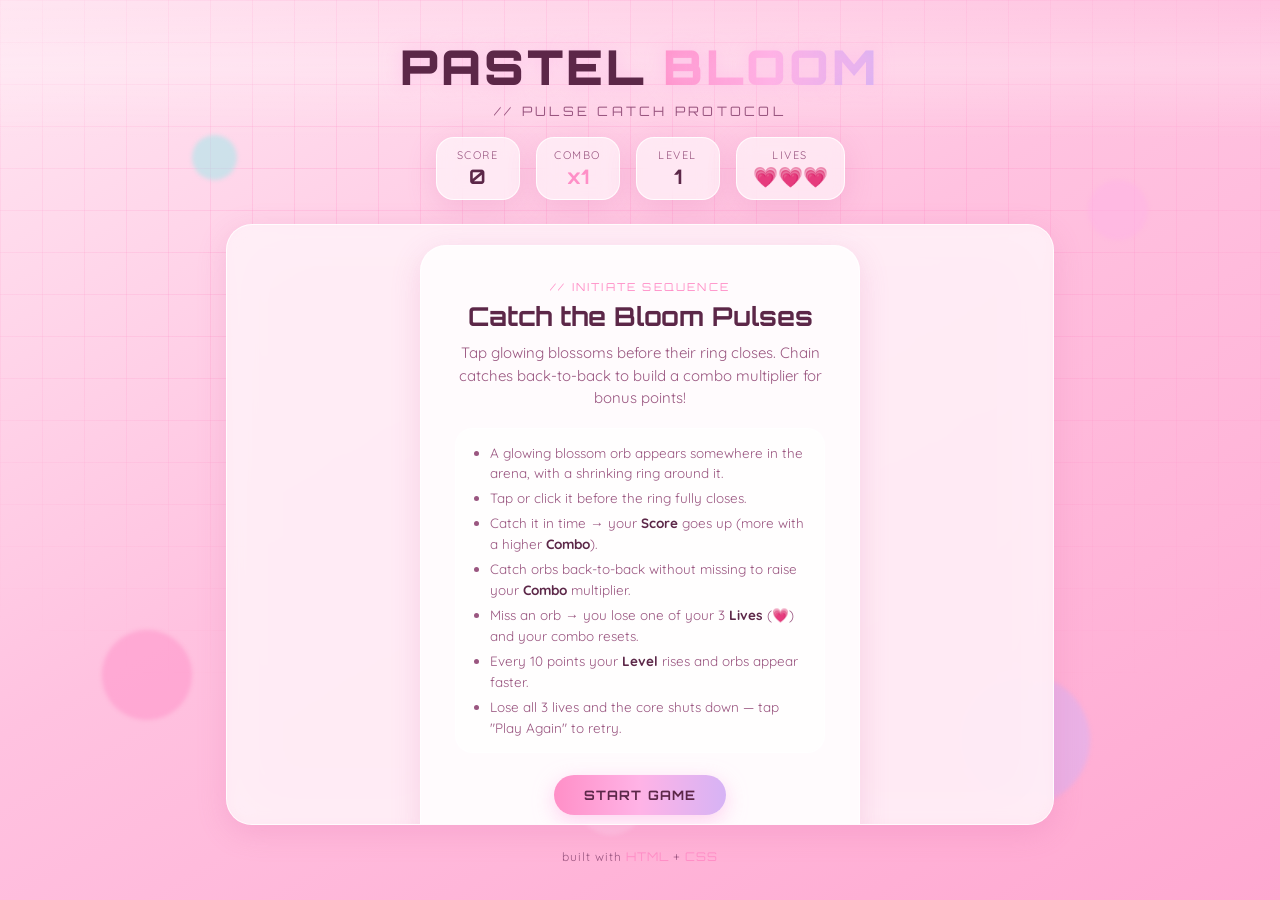
<file: index.html>
<!DOCTYPE html>
<html lang="en">
<head>
<meta charset="UTF-8" />
<meta name="viewport" content="width=device-width, initial-scale=1.0, viewport-fit=cover" />
<meta name="theme-color" content="#ff9ecb" />
<title>Pastel Bloom — Pulse Catch</title>

<!-- Google Fonts: Orbitron (futuristic display) + Quicksand (soft rounded body) -->
<link rel="preconnect" href="https://fonts.googleapis.com" />
<link rel="preconnect" href="https://fonts.gstatic.com" crossorigin />
<link
  href="https://fonts.googleapis.com/css2?family=Orbitron:wght@500;700;900&family=Quicksand:wght@400;500;600;700&display=swap"
  rel="stylesheet"
/>

<link rel="stylesheet" href="style.css" />
</head>
<body>

  <!-- Decorative, non-interactive background layers -->
  <div class="bg-grid" aria-hidden="true"></div>
  <div class="scanline" aria-hidden="true"></div>
  <div class="floating-orbs" aria-hidden="true">
    <span class="float-orb f1"></span>
    <span class="float-orb f2"></span>
    <span class="float-orb f3"></span>
    <span class="float-orb f4"></span>
    <span class="float-orb f5"></span>
  </div>

  <div class="app">

    <header class="hud">
      <h1 class="title">PASTEL <span>BLOOM</span></h1>
      <p class="subtitle">// pulse catch protocol</p>

      <div class="stats" role="status" aria-live="polite">
        <div class="stat-card">
          <span class="stat-label">Score</span>
          <span class="stat-value" id="score">0</span>
        </div>
        <div class="stat-card">
          <span class="stat-label">Combo</span>
          <span class="stat-value" id="combo">x1</span>
        </div>
        <div class="stat-card">
          <span class="stat-label">Level</span>
          <span class="stat-value" id="level">1</span>
        </div>
        <div class="stat-card">
          <span class="stat-label">Lives</span>
          <span class="stat-value" id="lives">💗💗💗</span>
        </div>
      </div>
    </header>

    <main class="arena-wrap">
      <div class="arena" id="arena">
        <!-- Bloom orbs are injected here by JavaScript -->

        <div class="overlay start-overlay" id="startOverlay">
          <div class="overlay-card">
            <p class="eyebrow">// initiate sequence</p>
            <h2>Catch the Bloom Pulses</h2>
            <p class="desc">
              Tap glowing blossoms before their ring closes. Chain catches
              back-to-back to build a combo multiplier for bonus points!
            </p>

            <ul class="how-to-play">
              <li>A glowing blossom orb appears somewhere in the arena, with a shrinking ring around it.</li>
              <li>Tap or click it before the ring fully closes.</li>
              <li>Catch it in time → your <strong>Score</strong> goes up (more with a higher <strong>Combo</strong>).</li>
              <li>Catch orbs back-to-back without missing to raise your <strong>Combo</strong> multiplier.</li>
              <li>Miss an orb → you lose one of your 3 <strong>Lives</strong> (💗) and your combo resets.</li>
              <li>Every 10 points your <strong>Level</strong> rises and orbs appear faster.</li>
              <li>Lose all 3 lives and the core shuts down — tap "Play Again" to retry.</li>
            </ul>

            <button class="btn-primary" id="startBtn">Start Game</button>
          </div>
        </div>

        <div class="overlay end-overlay hidden" id="endOverlay">
          <div class="overlay-card">
            <p class="eyebrow">// simulation ended</p>
            <h2>Core Shutdown</h2>
            <p class="desc">Final score: <span id="finalScore">0</span></p>
            <button class="btn-primary" id="restartBtn">Play Again</button>
          </div>
        </div>
      </div>
    </main>

    <footer class="footer-note">
      built with <span>HTML</span> + <span>CSS</span>
    </footer>

  </div>

<script>
  // ---------------------------------------------------------
  //  PASTEL BLOOM — game logic
  //  (kept intentionally simple & commented for new coders)
  // ---------------------------------------------------------

  const arena        = document.getElementById('arena');
  const scoreEl       = document.getElementById('score');
  const comboEl       = document.getElementById('combo');
  const levelEl        = document.getElementById('level');
  const livesEl         = document.getElementById('lives');
  const startOverlay = document.getElementById('startOverlay');
  const endOverlay    = document.getElementById('endOverlay');
  const finalScoreEl = document.getElementById('finalScore');
  const startBtn      = document.getElementById('startBtn');
  const restartBtn   = document.getElementById('restartBtn');

  const ORB_COLORS = ['orb-pink', 'orb-fuchsia', 'orb-lilac', 'orb-cyan'];

  let score = 0;
  let lives = 3;
  let level = 1;
  let combo = 1;
  let spawnTimer = null;
  let running = false;

  function heartsFor(lives) {
    return '💗'.repeat(Math.max(lives, 0)) + '🖤'.repeat(3 - Math.max(lives, 0));
  }

  function updateHUD() {
    scoreEl.textContent = score;
    comboEl.textContent = `x${combo}`;
    level = Math.floor(score / 10) + 1;
    levelEl.textContent = level;
    livesEl.textContent = heartsFor(lives);
  }

  // Spawn interval & orb lifetime both shrink slightly as level rises,
  // but never below a comfortable minimum.
  function currentSpawnInterval() {
    return Math.max(1250 - (level - 1) * 90, 550);
  }
  function currentOrbLifetime() {
    return Math.max(1900 - (level - 1) * 80, 850);
  }

  // Small sparkle burst shown at (x, y) when an orb is caught.
  function spawnSparkles(x, y) {
    const burst = document.createElement('span');
    burst.className = 'sparkle-burst';
    burst.style.left = `${x}px`;
    burst.style.top = `${y}px`;
    for (let i = 0; i < 6; i++) {
      const dot = document.createElement('i');
      dot.style.setProperty('--angle', `${i * 60}deg`);
      burst.appendChild(dot);
    }
    arena.appendChild(burst);
    setTimeout(() => burst.remove(), 500);
  }

  function spawnOrb() {
    if (!running) return;

    const orbSize = 56; // px, must match .orb width/height in CSS
    const bounds = arena.getBoundingClientRect();
    const maxX = Math.max(bounds.width - orbSize, 10);
    const maxY = Math.max(bounds.height - orbSize, 10);
    const x = Math.random() * maxX;
    const y = Math.random() * maxY;
    const colorClass = ORB_COLORS[Math.floor(Math.random() * ORB_COLORS.length)];
    const lifetime = currentOrbLifetime();

    const orb = document.createElement('button');
    orb.className = `orb ${colorClass}`;
    orb.style.left = `${x}px`;
    orb.style.top = `${y}px`;
    orb.style.setProperty('--lifetime', `${lifetime}ms`);
    orb.setAttribute('aria-label', 'bloom orb, tap to catch');
    orb.innerHTML = '<span class="orb-ring"></span>';

    let caught = false;

    const removeTimer = setTimeout(() => {
      if (!caught) {
        orb.remove();
        lives -= 1;
        combo = 1;
        updateHUD();
        if (lives <= 0) endGame();
      }
    }, lifetime);

    orb.addEventListener('click', () => {
      if (caught) return;
      caught = true;
      clearTimeout(removeTimer);
      orb.classList.add('popped');
      spawnSparkles(x + orbSize / 2, y + orbSize / 2);
      score += combo;
      combo += 1;
      updateHUD();
      setTimeout(() => orb.remove(), 180);
    });

    arena.appendChild(orb);
  }

  function scheduleNextSpawn() {
    spawnTimer = setTimeout(() => {
      spawnOrb();
      scheduleNextSpawn();
    }, currentSpawnInterval());
  }

  function startGame() {
    score = 0;
    lives = 3;
    level = 1;
    combo = 1;
    running = true;
    updateHUD();
    startOverlay.classList.add('hidden');
    endOverlay.classList.add('hidden');
    arena.querySelectorAll('.orb, .sparkle-burst').forEach(o => o.remove());
    scheduleNextSpawn();
  }

  function endGame() {
    running = false;
    clearTimeout(spawnTimer);
    arena.querySelectorAll('.orb, .sparkle-burst').forEach(o => o.remove());
    finalScoreEl.textContent = score;
    endOverlay.classList.remove('hidden');
  }

  startBtn.addEventListener('click', startGame);
  restartBtn.addEventListener('click', startGame);

  updateHUD();
</script>

</body>
</html>
</file>
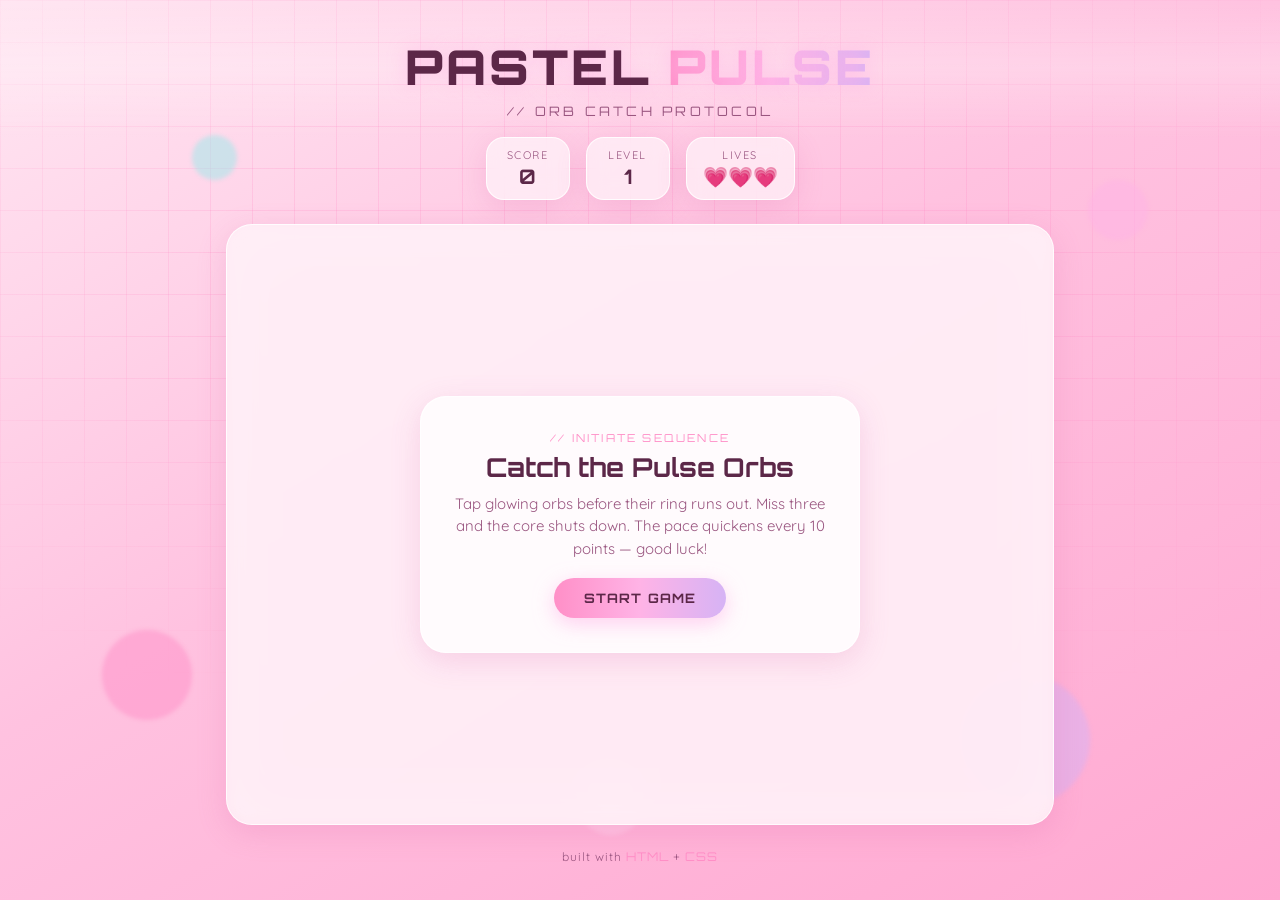
<file: index (2).html>
<!DOCTYPE html>
<html lang="en">
<head>
<meta charset="UTF-8" />
<meta name="viewport" content="width=device-width, initial-scale=1.0, viewport-fit=cover" />
<meta name="theme-color" content="#c6b6f7" />
<title>Pastel Pulse — Orb Catch</title>

<!-- Google Fonts: Orbitron (futuristic display) + Quicksand (soft rounded body) -->
<link rel="preconnect" href="https://fonts.googleapis.com" />
<link rel="preconnect" href="https://fonts.gstatic.com" crossorigin />
<link
  href="https://fonts.googleapis.com/css2?family=Orbitron:wght@500;700;900&family=Quicksand:wght@400;500;600;700&display=swap"
  rel="stylesheet"
/>

<link rel="stylesheet" href="style.css" />
</head>
<body>

  <!-- Decorative, non-interactive background layers -->
  <div class="bg-grid" aria-hidden="true"></div>
  <div class="scanline" aria-hidden="true"></div>
  <div class="floating-orbs" aria-hidden="true">
    <span class="float-orb f1"></span>
    <span class="float-orb f2"></span>
    <span class="float-orb f3"></span>
    <span class="float-orb f4"></span>
    <span class="float-orb f5"></span>
  </div>

  <div class="app">

    <header class="hud">
      <h1 class="title">PASTEL <span>PULSE</span></h1>
      <p class="subtitle">// orb catch protocol</p>

      <div class="stats" role="status" aria-live="polite">
        <div class="stat-card">
          <span class="stat-label">Score</span>
          <span class="stat-value" id="score">0</span>
        </div>
        <div class="stat-card">
          <span class="stat-label">Level</span>
          <span class="stat-value" id="level">1</span>
        </div>
        <div class="stat-card">
          <span class="stat-label">Lives</span>
          <span class="stat-value" id="lives">💗💗💗</span>
        </div>
      </div>
    </header>

    <main class="arena-wrap">
      <div class="arena" id="arena">
        <!-- Pulse orbs are injected here by JavaScript -->

        <div class="overlay start-overlay" id="startOverlay">
          <div class="overlay-card">
            <p class="eyebrow">// initiate sequence</p>
            <h2>Catch the Pulse Orbs</h2>
            <p class="desc">
              Tap glowing orbs before their ring runs out. Miss three and the
              core shuts down. The pace quickens every 10 points — good luck!
            </p>
            <button class="btn-primary" id="startBtn">Start Game</button>
          </div>
        </div>

        <div class="overlay end-overlay hidden" id="endOverlay">
          <div class="overlay-card">
            <p class="eyebrow">// simulation ended</p>
            <h2>Core Shutdown</h2>
            <p class="desc">Final score: <span id="finalScore">0</span></p>
            <button class="btn-primary" id="restartBtn">Play Again</button>
          </div>
        </div>
      </div>
    </main>

    <footer class="footer-note">
      built with <span>HTML</span> + <span>CSS</span>
    </footer>

  </div>

<script>
  // ---------------------------------------------------------
  //  PASTEL PULSE — game logic
  //  (kept intentionally simple & commented for new coders)
  // ---------------------------------------------------------

  const arena       = document.getElementById('arena');
  const scoreEl     = document.getElementById('score');
  const levelEl     = document.getElementById('level');
  const livesEl     = document.getElementById('lives');
  const startOverlay = document.getElementById('startOverlay');
  const endOverlay   = document.getElementById('endOverlay');
  const finalScoreEl = document.getElementById('finalScore');
  const startBtn    = document.getElementById('startBtn');
  const restartBtn  = document.getElementById('restartBtn');

  const ORB_COLORS = ['orb-mint', 'orb-pink', 'orb-lilac', 'orb-sky'];

  let score = 0;
  let lives = 3;
  let level = 1;
  let spawnTimer = null;
  let running = false;

  function heartsFor(lives) {
    return '💗'.repeat(Math.max(lives, 0)) + '🖤'.repeat(3 - Math.max(lives, 0));
  }

  function updateHUD() {
    scoreEl.textContent = score;
    level = Math.floor(score / 10) + 1;
    levelEl.textContent = level;
    livesEl.textContent = heartsFor(lives);
  }

  // Spawn interval & orb lifetime both shrink slightly as level rises,
  // but never below a comfortable minimum.
  function currentSpawnInterval() {
    return Math.max(1250 - (level - 1) * 90, 550);
  }
  function currentOrbLifetime() {
    return Math.max(1900 - (level - 1) * 80, 850);
  }

  function spawnOrb() {
    if (!running) return;

    const orbSize = 56; // px, must match .orb width/height in CSS
    const bounds = arena.getBoundingClientRect();
    const maxX = Math.max(bounds.width - orbSize, 10);
    const maxY = Math.max(bounds.height - orbSize, 10);
    const x = Math.random() * maxX;
    const y = Math.random() * maxY;
    const colorClass = ORB_COLORS[Math.floor(Math.random() * ORB_COLORS.length)];
    const lifetime = currentOrbLifetime();

    const orb = document.createElement('button');
    orb.className = `orb ${colorClass}`;
    orb.style.left = `${x}px`;
    orb.style.top = `${y}px`;
    orb.style.setProperty('--lifetime', `${lifetime}ms`);
    orb.setAttribute('aria-label', 'pulse orb, tap to catch');
    orb.innerHTML = '<span class="orb-ring"></span>';

    let caught = false;

    const removeTimer = setTimeout(() => {
      if (!caught) {
        orb.remove();
        lives -= 1;
        updateHUD();
        if (lives <= 0) endGame();
      }
    }, lifetime);

    orb.addEventListener('click', () => {
      if (caught) return;
      caught = true;
      clearTimeout(removeTimer);
      orb.classList.add('popped');
      score += 1;
      updateHUD();
      setTimeout(() => orb.remove(), 180);
    });

    arena.appendChild(orb);
  }

  function scheduleNextSpawn() {
    spawnTimer = setTimeout(() => {
      spawnOrb();
      scheduleNextSpawn();
    }, currentSpawnInterval());
  }

  function startGame() {
    score = 0;
    lives = 3;
    level = 1;
    running = true;
    updateHUD();
    startOverlay.classList.add('hidden');
    endOverlay.classList.add('hidden');
    arena.querySelectorAll('.orb').forEach(o => o.remove());
    scheduleNextSpawn();
  }

  function endGame() {
    running = false;
    clearTimeout(spawnTimer);
    arena.querySelectorAll('.orb').forEach(o => o.remove());
    finalScoreEl.textContent = score;
    endOverlay.classList.remove('hidden');
  }

  startBtn.addEventListener('click', startGame);
  restartBtn.addEventListener('click', startGame);

  updateHUD();
</script>

</body>
</html>
</file>
<file: style.css>
/* ===========================================================
   PASTEL BLOOM — stylesheet
   Palette:  #ffe6f2 / #ffc2e0 / #ffa8d1  (pastel pink wash)
             #ff8fc7 hot-pink · #ffb3e6 fuchsia · #d6b3f5 lilac · #9be9ea cyan
             #5c2748 ink (deep berry, for contrast text)
   Fonts:    Orbitron (display / futuristic) + Quicksand (body / soft)
   =========================================================== */

:root {
  --bg-1: #ffe6f2;
  --bg-2: #ffc2e0;
  --bg-3: #ffa8d1;

  --ink: #5c2748;
  --ink-soft: #9a5680;

  --panel: rgba(255, 255, 255, 0.55);
  --panel-strong: rgba(255, 255, 255, 0.8);
  --panel-border: rgba(255, 255, 255, 0.85);

  --pink: #ff8fc7;
  --fuchsia: #ffb3e6;
  --lilac: #d6b3f5;
  --cyan: #9be9ea;
  --glow: #ffd1ea;

  --shadow-soft: 0 8px 30px rgba(214, 90, 160, 0.2);
  --radius-lg: 26px;
  --radius-md: 18px;

  --font-display: "Orbitron", "Segoe UI", sans-serif;
  --font-body: "Quicksand", "Segoe UI", sans-serif;
}

/* -----------------------------------------------------------
   Reset & base — kept minimal so behaviour stays predictable
   across browsers / operating systems.
   ----------------------------------------------------------- */
*,
*::before,
*::after {
  box-sizing: border-box;
}

html, body {
  height: 100%;
}

body {
  margin: 0;
  min-height: 100dvh;
  font-family: var(--font-body);
  color: var(--ink);
  background: linear-gradient(150deg, var(--bg-1) 0%, var(--bg-2) 45%, var(--bg-3) 100%);
  overflow-x: hidden;
  -webkit-font-smoothing: antialiased;
  text-rendering: optimizeLegibility;
}

button {
  font-family: inherit;
  cursor: pointer;
  border: none;
  background: none;
  color: inherit;
  -webkit-tap-highlight-color: transparent;
}

/* Consistent, visible focus ring for keyboard users on every platform */
button:focus-visible {
  outline: 3px solid var(--lilac);
  outline-offset: 3px;
}

/* -----------------------------------------------------------
   Decorative background: holographic grid + scanline sweep
   ----------------------------------------------------------- */
.bg-grid {
  position: fixed;
  inset: 0;
  z-index: 0;
  pointer-events: none;
  background-image:
    linear-gradient(rgba(255, 143, 199, 0.25) 1px, transparent 1px),
    linear-gradient(90deg, rgba(255, 143, 199, 0.25) 1px, transparent 1px);
  background-size: 42px 42px;
  mask-image: radial-gradient(ellipse 80% 60% at 50% 30%, black 40%, transparent 90%);
  -webkit-mask-image: radial-gradient(ellipse 80% 60% at 50% 30%, black 40%, transparent 90%);
}

.scanline {
  position: fixed;
  inset: 0;
  z-index: 1;
  pointer-events: none;
  background: linear-gradient(
    to bottom,
    transparent 0%,
    rgba(255, 255, 255, 0.4) 48%,
    transparent 100%
  );
  height: 140px;
  animation: scan 9s linear infinite;
  opacity: 0.6;
}

@keyframes scan {
  0%   { transform: translateY(-140px); }
  100% { transform: translateY(100vh); }
}

.floating-orbs {
  position: fixed;
  inset: 0;
  z-index: 0;
  pointer-events: none;
  overflow: hidden;
}

.float-orb {
  position: absolute;
  border-radius: 50%;
  filter: blur(2px);
  opacity: 0.5;
  animation: drift 16s ease-in-out infinite;
}

.f1 { width: 90px;  height: 90px;  left: 8%;  top: 70%;  background: var(--pink);    animation-duration: 18s; }
.f2 { width: 60px;  height: 60px;  left: 85%; top: 20%;  background: var(--fuchsia); animation-duration: 14s; }
.f3 { width: 130px; height: 130px; left: 75%; top: 75%;  background: var(--lilac);   animation-duration: 22s; }
.f4 { width: 45px;  height: 45px;  left: 15%; top: 15%;  background: var(--cyan);    animation-duration: 12s; }
.f5 { width: 70px;  height: 70px;  left: 45%; top: 85%;  background: var(--glow);    animation-duration: 20s; }

@keyframes drift {
  0%, 100% { transform: translate(0, 0) scale(1); }
  50%      { transform: translate(20px, -30px) scale(1.08); }
}

/* -----------------------------------------------------------
   Layout shell
   ----------------------------------------------------------- */
.app {
  position: relative;
  z-index: 2;
  max-width: 900px;
  margin: 0 auto;
  padding: clamp(16px, 4vw, 36px);
  min-height: 100dvh;
  display: flex;
  flex-direction: column;
  gap: clamp(14px, 3vw, 24px);
}

/* -----------------------------------------------------------
   HUD / header
   ----------------------------------------------------------- */
.hud {
  text-align: center;
}

.title {
  margin: 0;
  font-family: var(--font-display);
  font-weight: 900;
  letter-spacing: 0.06em;
  font-size: clamp(28px, 6vw, 48px);
  color: var(--ink);
  text-shadow: 0 0 18px rgba(255, 179, 230, 0.6);
}

.title span {
  background: linear-gradient(90deg, var(--pink), var(--fuchsia), var(--lilac));
  -webkit-background-clip: text;
  background-clip: text;
  color: transparent;
}

.subtitle {
  margin: 6px 0 18px;
  font-family: var(--font-display);
  font-size: clamp(11px, 2.4vw, 13px);
  letter-spacing: 0.25em;
  color: var(--ink-soft);
  text-transform: uppercase;
}

.stats {
  display: flex;
  justify-content: center;
  gap: clamp(8px, 2.5vw, 16px);
  flex-wrap: wrap;
}

.stat-card {
  min-width: 84px;
  padding: 10px 16px;
  border-radius: var(--radius-md);
  background: var(--panel);
  border: 1px solid var(--panel-border);
  backdrop-filter: blur(10px);
  -webkit-backdrop-filter: blur(10px);
  box-shadow: var(--shadow-soft);
  display: flex;
  flex-direction: column;
  align-items: center;
}

.stat-label {
  font-size: 11px;
  letter-spacing: 0.14em;
  text-transform: uppercase;
  color: var(--ink-soft);
}

.stat-value {
  font-family: var(--font-display);
  font-weight: 700;
  font-size: clamp(16px, 3vw, 20px);
  margin-top: 2px;
}

#combo {
  color: var(--pink);
}

/* -----------------------------------------------------------
   Game arena
   ----------------------------------------------------------- */
.arena-wrap {
  flex: 1;
  display: flex;
}

.arena {
  position: relative;
  flex: 1;
  min-height: min(62vh, 520px);
  border-radius: var(--radius-lg);
  background: var(--panel);
  border: 1px solid var(--panel-border);
  backdrop-filter: blur(14px);
  -webkit-backdrop-filter: blur(14px);
  box-shadow: var(--shadow-soft), inset 0 0 60px rgba(255, 255, 255, 0.45);
  overflow: hidden;
  touch-action: manipulation;
}

/* -----------------------------------------------------------
   Bloom orbs — the signature element
   ----------------------------------------------------------- */
.orb {
  position: absolute;
  width: 56px;
  height: 56px;
  border-radius: 50%;
  display: grid;
  place-items: center;
  padding: 0;
  animation: pop-in 220ms ease-out;
  transition: transform 120ms ease, opacity 180ms ease;
}

.orb:active {
  transform: scale(0.9);
}

.orb.popped {
  opacity: 0;
  transform: scale(1.5);
}

.orb-pink    { background: radial-gradient(circle at 35% 30%, #ffffff, var(--pink) 70%);    box-shadow: 0 0 22px rgba(255, 143, 199, 0.9); }
.orb-fuchsia { background: radial-gradient(circle at 35% 30%, #ffffff, var(--fuchsia) 70%); box-shadow: 0 0 22px rgba(255, 179, 230, 0.9); }
.orb-lilac   { background: radial-gradient(circle at 35% 30%, #ffffff, var(--lilac) 70%);   box-shadow: 0 0 22px rgba(214, 179, 245, 0.9); }
.orb-cyan    { background: radial-gradient(circle at 35% 30%, #ffffff, var(--cyan) 70%);    box-shadow: 0 0 22px rgba(155, 233, 234, 0.9); }

@keyframes pop-in {
  from { transform: scale(0.3); opacity: 0; }
  to   { transform: scale(1);   opacity: 1; }
}

/* Shrinking ring shows remaining lifetime; duration is set inline
   per-orb via the --lifetime custom property in JS. */
.orb-ring {
  width: 100%;
  height: 100%;
  border-radius: 50%;
  border: 3px solid rgba(255, 255, 255, 0.9);
  box-sizing: border-box;
  animation: shrink-ring var(--lifetime, 1800ms) linear forwards;
}

@keyframes shrink-ring {
  from { transform: scale(1);   opacity: 0.9; }
  to   { transform: scale(0.15); opacity: 0; }
}

/* -----------------------------------------------------------
   Sparkle burst — plays when an orb is caught (interactivity)
   ----------------------------------------------------------- */
.sparkle-burst {
  position: absolute;
  width: 0;
  height: 0;
  pointer-events: none;
}

.sparkle-burst i {
  position: absolute;
  width: 6px;
  height: 6px;
  border-radius: 50%;
  background: var(--fuchsia);
  box-shadow: 0 0 8px rgba(255, 179, 230, 0.9);
  transform: rotate(var(--angle)) translateX(0);
  opacity: 1;
  animation: burst-out 480ms ease-out forwards;
}

@keyframes burst-out {
  from { transform: rotate(var(--angle)) translateX(0); opacity: 1; }
  to   { transform: rotate(var(--angle)) translateX(34px); opacity: 0; }
}

/* -----------------------------------------------------------
   Overlays (start screen / game over screen)
   ----------------------------------------------------------- */
.overlay {
  position: absolute;
  inset: 0;
  display: flex;
  align-items: center;
  justify-content: center;
  padding: 20px;
  overflow-y: auto;
  background: rgba(255, 230, 242, 0.6);
  backdrop-filter: blur(6px);
  -webkit-backdrop-filter: blur(6px);
  transition: opacity 200ms ease;
}

.overlay.hidden {
  opacity: 0;
  pointer-events: none;
}

.overlay-card {
  max-width: 440px;
  width: 100%;
  text-align: center;
  padding: clamp(22px, 5vw, 34px);
  margin: auto;
  border-radius: var(--radius-lg);
  background: var(--panel-strong);
  border: 1px solid var(--panel-border);
  box-shadow: var(--shadow-soft);
}

.eyebrow {
  margin: 0 0 6px;
  font-family: var(--font-display);
  font-size: 11px;
  letter-spacing: 0.2em;
  text-transform: uppercase;
  color: var(--pink);
}

.overlay-card h2 {
  margin: 0 0 10px;
  font-family: var(--font-display);
  font-size: clamp(20px, 4vw, 26px);
}

.overlay-card .desc {
  margin: 0 0 18px;
  color: var(--ink-soft);
  font-size: 15px;
  line-height: 1.5;
}

#finalScore {
  color: var(--ink);
  font-weight: 700;
}

/* How-to-play instructions list on the start screen */
.how-to-play {
  margin: 0 0 22px;
  padding: 14px 16px 14px 34px;
  text-align: left;
  list-style: disc;
  font-size: 13.5px;
  line-height: 1.55;
  color: var(--ink-soft);
  background: rgba(255, 255, 255, 0.5);
  border: 1px solid var(--panel-border);
  border-radius: var(--radius-md);
}

.how-to-play li + li {
  margin-top: 4px;
}

.how-to-play strong {
  color: var(--ink);
}

.btn-primary {
  padding: 12px 30px;
  border-radius: 999px;
  font-family: var(--font-display);
  font-weight: 700;
  font-size: 13px;
  letter-spacing: 0.08em;
  text-transform: uppercase;
  color: var(--ink);
  background: linear-gradient(90deg, var(--pink), var(--fuchsia), var(--lilac));
  box-shadow: 0 6px 20px rgba(255, 179, 230, 0.6);
  transition: transform 150ms ease, box-shadow 150ms ease;
}

.btn-primary:hover {
  transform: translateY(-2px);
  box-shadow: 0 10px 26px rgba(255, 179, 230, 0.75);
}

.btn-primary:active {
  transform: translateY(0);
}

/* -----------------------------------------------------------
   Footer
   ----------------------------------------------------------- */
.footer-note {
  text-align: center;
  font-size: 12px;
  letter-spacing: 0.08em;
  color: var(--ink-soft);
}

.footer-note span {
  font-family: var(--font-display);
  color: var(--pink);
}

/* -----------------------------------------------------------
   Responsive tweaks — phones / tablets / desktop
   ----------------------------------------------------------- */
@media (max-width: 480px) {
  .stats {
    gap: 8px;
  }
  .stat-card {
    min-width: 70px;
    padding: 8px 10px;
  }
  .orb {
    width: 48px;
    height: 48px;
  }
}

@media (min-width: 900px) {
  .arena {
    min-height: 560px;
  }
}

/* -----------------------------------------------------------
   Respect reduced-motion preferences (accessibility, cross-OS)
   ----------------------------------------------------------- */
@media (prefers-reduced-motion: reduce) {
  .scanline,
  .float-orb,
  .orb,
  .sparkle-burst i {
    animation-duration: 0.001ms !important;
    animation-iteration-count: 1 !important;
  }
}
</file>
